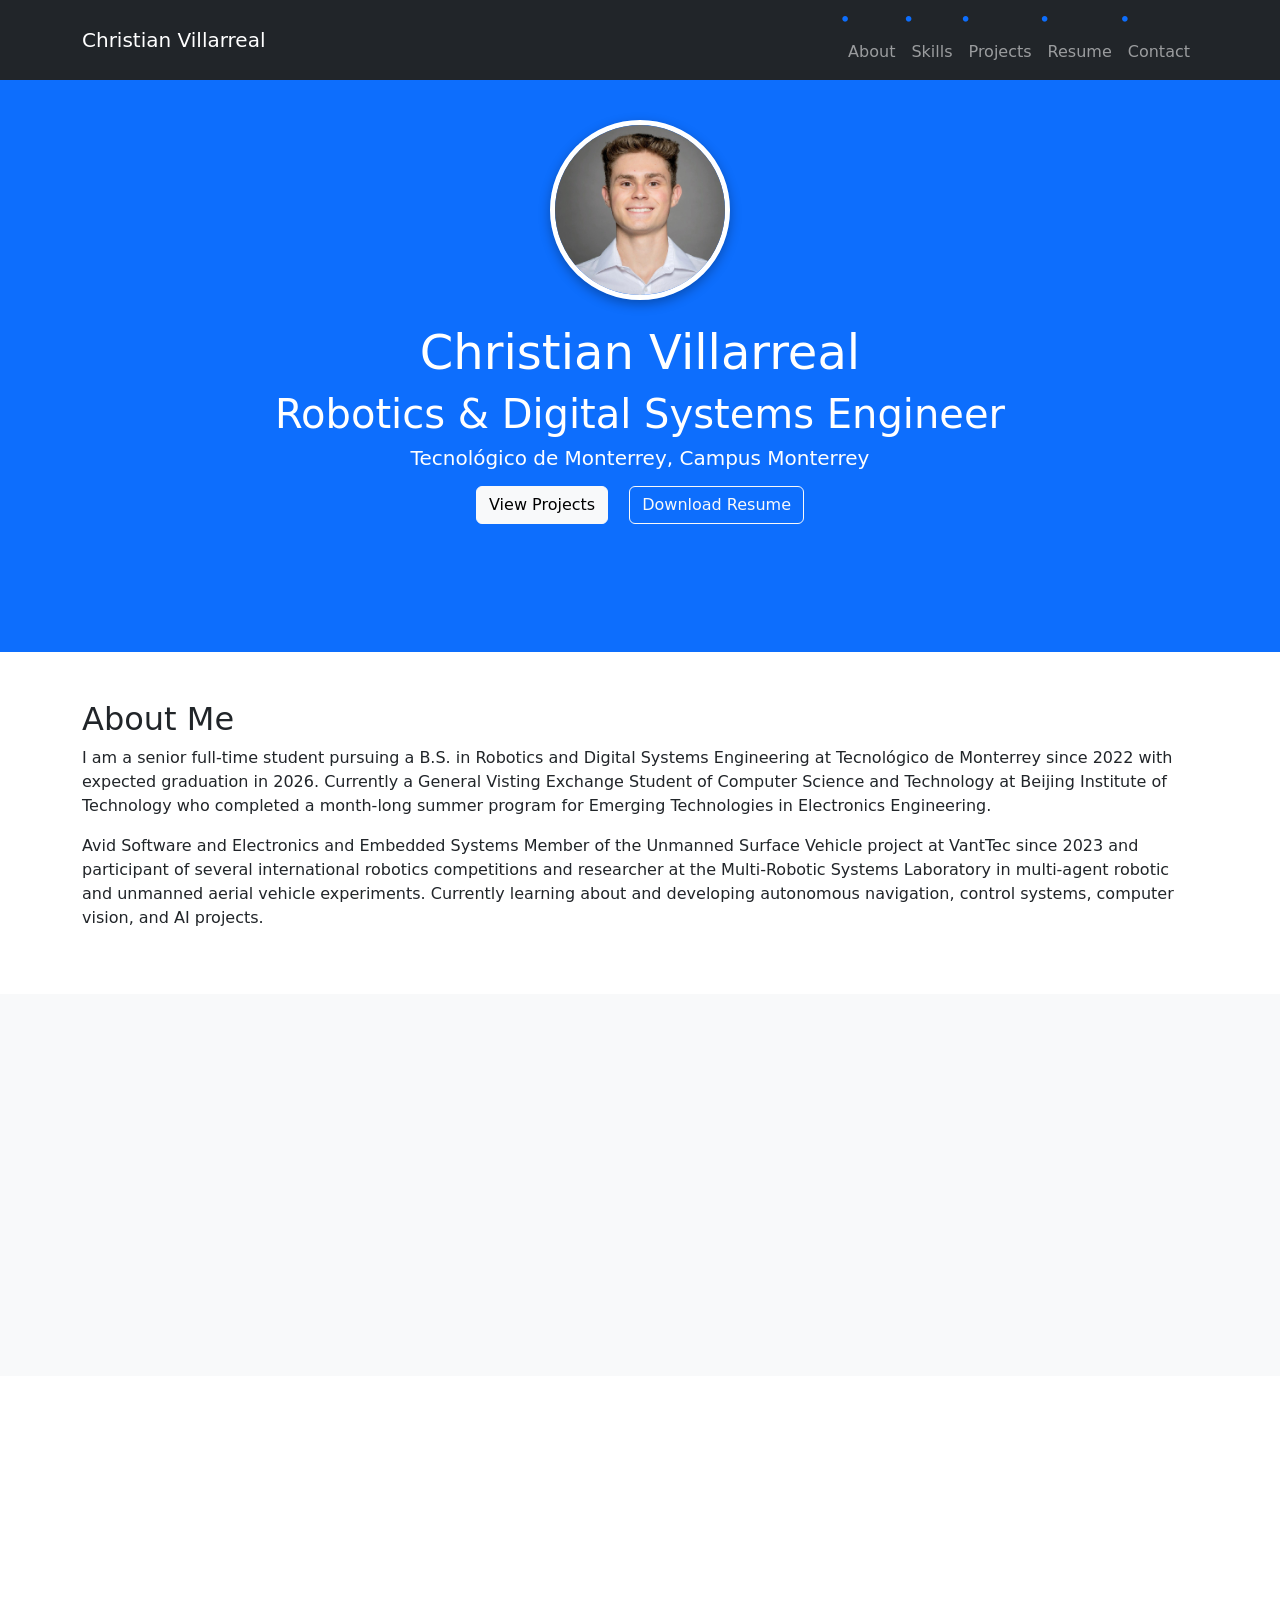
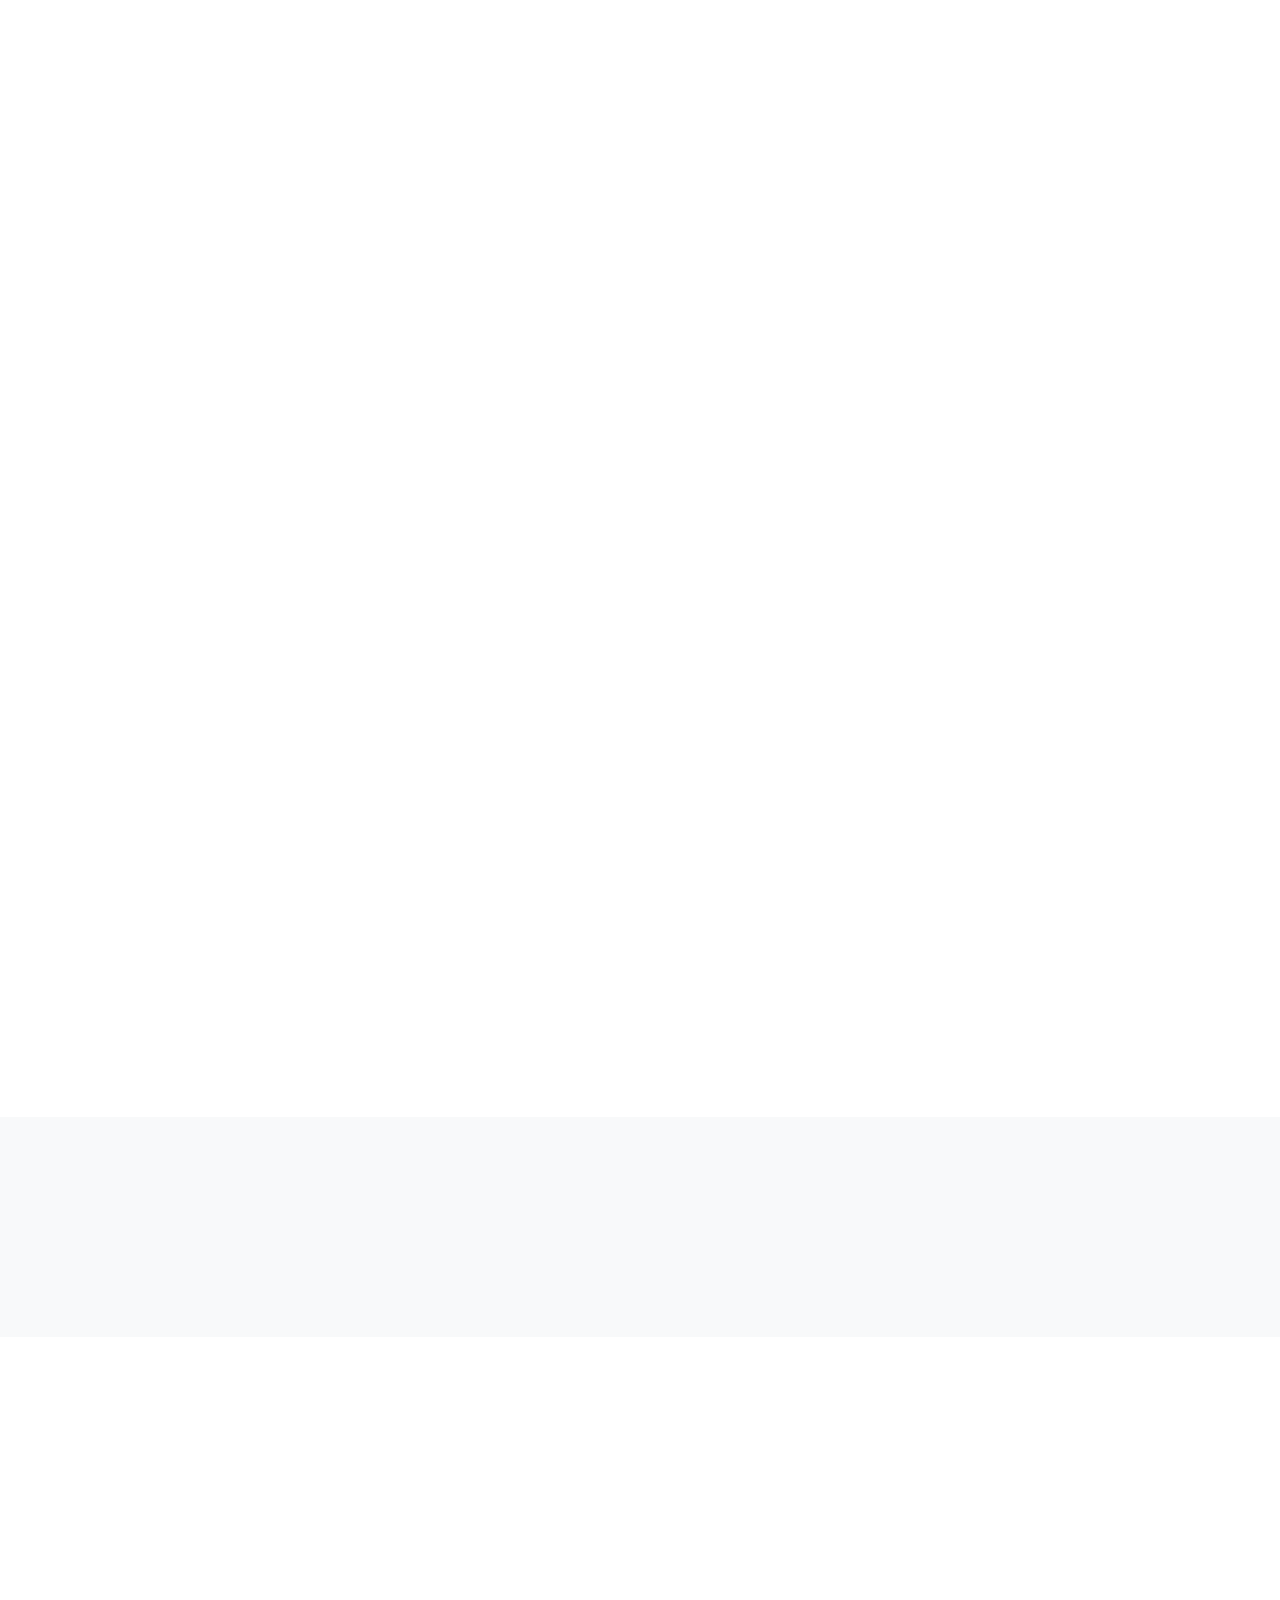
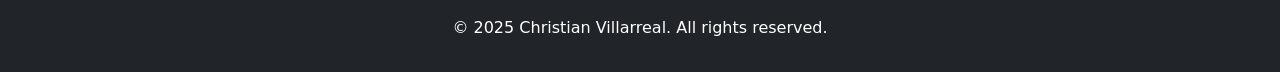
<file: index.html>
<!DOCTYPE html>
<html lang="en">
<head>
  <meta charset="UTF-8">
  <title>Christian Villarreal</title>
  <meta name="viewport" content="width=device-width, initial-scale=1">
  <link href="portfolio/assets/css/style.css" rel="stylesheet">
  <link href="https://cdn.jsdelivr.net/npm/bootstrap@5.3.3/dist/css/bootstrap.min.css" rel="stylesheet">
  <link href="https://unpkg.com/aos@next/dist/aos.css" rel="stylesheet">
</head>
<body>

<!-- Navigation -->
<nav class="navbar navbar-expand-lg navbar-dark bg-dark fixed-top">
  <div class="container">
    <a class="navbar-brand" href="#">Christian Villarreal</a>
    <button class="navbar-toggler" type="button" data-bs-toggle="collapse" data-bs-target="#navbarNav">
      <span class="navbar-toggler-icon"></span>
    </button>
    <div class="collapse navbar-collapse" id="navbarNav">
      <ul class="navbar-nav ms-auto">
        <li class="nav-item"><a class="nav-link" href="#about">About</a></li>
        <li class="nav-item"><a class="nav-link" href="#skills">Skills</a></li>
        <li class="nav-item"><a class="nav-link" href="#projects">Projects</a></li>
        <li class="nav-item"><a class="nav-link" href="#resume">Resume</a></li>
        <li class="nav-item"><a class="nav-link" href="#contact">Contact</a></li>
      </ul>
    </div>
  </div>
</nav>

<!-- Hero Section -->
<header class="hero bg-primary text-white text-center">
  <div class="container" data-aos="fade-up">
    <img src="portfolio/assets/images/profile.jpeg" alt="Profile picture of Christian Villarreal" class="profile-img mb-4">
    <h1 class="display-1">Christian Villarreal</h1>
    <h2 class="display-6">Robotics & Digital Systems Engineer</h2>
    <h2 class="lead">Tecnológico de Monterrey, Campus Monterrey</h2>
    <a href="#projects" class="btn btn-light m-2">View Projects</a>
    <a href="ChristianVillarreal_CV_2025_ENG.pdf" class="btn btn-outline-light m-2">Download Resume</a>
  </div>
</header>

<!-- About Section -->
<section id="about" class="py-5">
  <div class="container" data-aos="fade-up">
    <h2>About Me</h2>
    <p> I am a senior full-time student pursuing a B.S. in Robotics and Digital Systems Engineering at Tecnológico de Monterrey 
    since 2022 with expected graduation in 2026. Currently a General Visting Exchange Student of Computer Science and Technology 
    at Beijing Institute of Technology who completed a month-long summer program for Emerging Technologies in Electronics Engineering.</p>
    <p>Avid Software and Electronics and Embedded Systems Member of the 
    Unmanned Surface Vehicle project at VantTec since 2023 and participant of several international robotics competitions and researcher at the Multi-Robotic Systems Laboratory in multi-agent 
    robotic and unmanned aerial vehicle experiments. Currently learning about and developing autonomous navigation, control systems, computer vision, and AI projects.</p>
  </div>
</section>

<!-- Skills Section -->
<section id="skills" class="bg-light py-5">
  <div class="container" data-aos="fade-up">
    <h2>Skills</h2>
    <ul>
      <h5>Programming:</h5>
      <li>Python, C++, C, C#, MATLAB, VHDL, Verilog, Assembly, Javascript, Dart</li>
      <h5>Frameworks & Tools:</h5>
      <li>ROS2, Simulink, KiCad, EasyEDA, Linux, PyTorch, TensorFlow, Docker, OpenCV, , Github, Open3D, Processing IDE</li>
      <h5>Simulation:</h5>
      <li>CoppeliaSim, Gazebo, MuJoCo, CoppeliaSim, LTSpice, Unity</li>
      <h5>Embedded Systems:</h5>
      <li>NVIDIA Jetson, STM32, Raspberry Pi, Arduino, FPGA</li>
    </ul>
  </div>
</section>

<!-- Projects Section -->
<section id="projects" class="py-5">
  <div class="container" data-aos="fade-up">
    <h2>Projects</h2>

      <div class="row mb-5">

      <div class="col-md-6 mb-4">
        <h4>Autonomous Navigation System with Vision, Machine Learning and Control</h4>
        <div class="slideshow">
          <a href="https://youtu.be/jrpz46wu-WU?si=tNr0iUarCpuMibK7">
            <img src="portfolio/assets/images/autonomousNavSystem.png" class="project-media active">
            <img src="portfolio/assets/images/autonomousNavSystemObjectives.png" class="project-media">
            <img src="portfolio/assets/images/autonomousNavSystemPhysicalAndElectronicDesign.png" class="project-media">
            <img src="portfolio/assets/images/autonomousNavSystemSoftwareArchitecture.png" class="project-media">
          </a>
        </div>
        <p>Final project of the "Intelligent Robotics" undergraduate course where Closed-Loop PID and Image-Based Visual Servoing (IBVS) Control, Deep Learning, Classical Computer Vision, 
        and Embedded Systems learnings are applied to a differential-drive robot named PuzzleBot provided by <a href="https://manchester-robotics.com/">Manchester Robotics Ltd.</a> capable of 
        navigating autonomously in a structured environment. This was made possible by the guidance and teachings of professors <a href="https://research.tec.mx/vivo-tec/display/PID_479719">Dr. Luis Alberto Muñoz Ubando</a>, 
        <a href="https://www.linkedin.com/in/mario-gmo-mtz-gro/?originalSubdomain=fr">Mario Guillermo Martínez Guerrero</a>, and <a href="https://research.tec.mx/vivo-tec/display/PID_491289">Arturo Eduardo Cerón López</a>.</p>
        <p>🎯 Key features:</p>
        <ul>
          <li>Line tracking with homography & Bird’s Eye View (BEV) transformation, powered by CLAHE, filtering, and morphological operations.</li>
          <li>Traffic light & sign detection with YOLOv10 + TensorRT at >100 FPS on Jetson Nano, fine-tuned for robust performance.</li>
          <li>Intersection handling via classical vision, Finite State Machine (FSM), and dynamic waypoint generation.</li>
          <li>Hybrid architecture: Jetson Nano (ROS 2 + high-level control) + ESP32 Hackerboard (microROS + low-level control).</li>
          <li>Modular ROS 2 implementation in Python/C++, with real-time visualization in RViz & OpenCV.</li>
        </ul>

      <p>🎥 Demo highlights:</p>
      <ul>
        <li>Robot’s physical & electronic design.</li>
        <li>Distributed system architecture.</li>
        <li>Full autonomous run: line following, sign recognition, traffic light handling.</li>
        <li>Real-time visualization tools.</li>
      </ul>
        <a href="https://github.com/MSR325/MSRpuzzlebot_control.git" class="btn btn-sm btn-primary">View on GitHub</a>
      </div>
      
            <div class="col-md-6 mb-4 border-start">
        <h4>VantTec Unmanned Surface Vehicle (USV)</h4>
        <div class="slideshow">
          <a href="https://www.youtube.com/watch?v=3zR33yOc7Bs">
            <img src="portfolio/assets/images/RoboBoat2025VantTecTeamBoat.jpeg" class="project-media active">
            <img src="portfolio/assets/images/RoboBoat2025VantTecTeam.jpeg" class="project-media">
            <img src="portfolio/assets/images/RoboBoat2025.jpeg" class="project-media">
            <img src="portfolio/assets/images/VTECSIV.jpeg" class="project-media">
            <img src="portfolio/assets/images/VTECSIVPresentation.jpeg" class="project-media">
            <img src="portfolio/assets/images/VantTecUSVTeam.jpeg" class="project-media">
            <img src="portfolio/assets/images/VantTecRoboBoat2024.jpeg" class="project-media">
            <img src="portfolio/assets/images/RB24.jpeg" class="project-media">
            <img src="portfolio/assets/images/VantTecSprint5.jpeg" class="project-media">
          </a>
        </div>
        <p>The Unmanned Surface Vehicle (USV) consists of an autonomous boat project carried out within the student group <a href="https://www.vanttec.com/">VantTec</a> team.</p>
        <ul>
          <li>The USV project has the purpose of meeting all the challenges of the annual RoboBoat competitions organized by RoboNation.</li>
          <li>It seeks to integrate control systems, mission solutions, autonomous navigation, and object recognition.</li>
          <li>The project has assisted the team in publishing scientific research papers on topics related to control, 3D vision, and obstacle detection.</li> 
          <li>It has been focused on innovation and social, economic, and environmental well-being through the AWAS project: Autonomous Water Management System.</li>
        </ul>
        <p>This project has received multiple awards which are listed below:</p>
          <ul>
            <li>Received <a href="https://www.youtube.com/watch?v=NR3n0af8PSg">Special Persistence Award</a> of $250 from <a href="https://robonation.org/">RoboNation</a> for our outstanding participation as finalists in the RoboBoat 2024 competition with our 
              V-TEC-S-III unmanned surface vehicle project.</li>
            <li>Top 3 Finalist in Launch Category of <a href="https://live.tec.mx/videos/finalxignuxchallenge2024">XIGNUX Challenge 2024</a> for data-driven project "Autonomous Water Administration System" involving an autonomous unmanned surface vehicle with sensors for water-body monitoring in Mexico.</li>
            <li>2nd Place at products or services for technology-based entrepreneurship category for "Autonomus Water Administration System" project at the 24th Expo Ingenierías event held by Tecnológico de Monterrey.</li>
            <li>3rd place at social impact category for "Autonomous Water Administration System" project at the 25th Expo Ingenierías event held by Tecnológico de Monterrey.</li>
          </ul>
        <a href="https://github.com/vanttec/vanttec_usv.git" class="btn btn-sm btn-primary">View on GitHub</a>
      </div>

    </div>

    <div class="row mb-5">

      <div class="col-md-6 mb-4">
        <h4>Multi-Robot Control and State Monitoring for Swarm Experiments</h4>
        <div class="slideshow">
          <a href="https://drive.google.com/file/d/1Nj-LX1kKAyhdQDGv3B8w3NR5hBn0K0Qn/view?usp=sharing">
            <img src="portfolio/assets/images/multiRobotControlSwarmExperiment1.jpeg" class="project-media active">
            <img src="portfolio/assets/images/multiRobotControlSwarmExperiment2.jpeg" class="project-media">
            <img src="portfolio/assets/images/multiRobotControlSwarmExperiment3.jpeg" class="project-media">
          </a>
        </div>
        <p>Project developed with the guidance and assistance of professor in control systems <a href="https://research.tec.mx/vivo-tec/display/PID_177546">Dr. Luis Guerrero Bonilla</a> at the 
          <a href="https://tecscience.tec.mx/en/tech/robotics-laboratory/">Multi-Robotic Systems Laboratory (MRSL)</a> at the Tecnológico de Monterrey campus from the city of Monterrey. implements a MATLAB-based interface for automatic discovery, connection, and control of multiple mobile robots 
          (Puzzlebots) in a ROS2 environment. It connects to Vicon motion capture topics for real-time position feedback, establishes ROS2 publishers for wheel velocity commands, and 
          organizes all communication into a MATLAB object for streamlined multi-robot operation.</p>
        <p>🎯 Key features:</p>
        <ul>
          <li>Vicon topics associated with PuzzleBots are scanned for real message traffic while preventing wasted connections to inactive topics and subscribers and publishers are dynamically 
          created to receive Vicon-based pose data and send wheel velocity commands.</li>
          <li>Any number of PuzzleBots are supported with the required communication channels, operating within a specified DDS Domain ID.</li>
          <li>This experiment tested the ability of PuzzleBots to autonomously reach an initial position and perform for a defined number of iterations navigation within a circle gradient.</li>
          <li>The use cases of this experiment include the control of a fleet of differential drive robots in formation or distributed tasks, navigation testing leveraging precise motion capture 
          for closed-loop control experiments, and a robust base for implementing localization, path planning, and control algorithms.</li>
        </ul>

        <a href="https://drive.google.com/file/d/1Nj-LX1kKAyhdQDGv3B8w3NR5hBn0K0Qn/view?usp=sharing" class="btn btn-sm btn-primary">View Demonstration Video</a>
      </div>

      <div class="col-md-6 mb-4 border-start">
        <h4>Visual Tracking Surveillance of Land Mobile Robots by Unmanned Aerial Vehicle</h4>
        <div class="slideshow">
          <a href="https://youtu.be/-qD8aGkvTdU?si=2-cTGjXG_uDlvVOv">
            <img src="portfolio/assets/images/visualTrackingSurveillanceDrone.jpeg" class="project-media active">
            <img src="portfolio/assets/images/visualTrackingSurveillanceDroneScreen.jpeg" class="project-media">
            <img src="portfolio/assets/images/visualTrackingSurveillanceDroneExperiment.jpeg" class="project-media">
          </a>
        </div>
        <p>Final project of the "Unmanned Aerial Vehicles" module of the "Intelligent Robotics" course taught by engineer in communications, electrical engineering and control systems 
          <a href="https://research.tec.mx/vivo-tec/display/PID_292306">Dr. Herman Castañeda</a>. It consisted of the a DJI RoboMaster TT unmanned aerial vehicle with Image-Based Visual Dynamic Servoing capabilities in order to patrol and monitor 
          the activity of a differential drive robot. This was performed at the <a href="https://tecscience.tec.mx/en/tech/robotics-laboratory/">Multi-Robotic Systems Laboratory</a>.</p>
        <ul>
          <li>The differential drive robot called Puzzlebot, whose trajectory is independent of any eternal robot. In theory, the robot can perform any trajectory.</li>
          <li>The DJI RoboMaster TT unmanned aerial vehicle will implement robot monitoring actions through its lower camera using the Visual Tracking technique.</li> 
          <li>The drone will begin taking off before the Puzzlebot moves to center itself on it. As the robot moves, the drone uses OpenCV detection for ArUco markers to find the marker in its video stream. 
            It also uses PD controllers to adjust the drone's position: one for left/right movement based on the marker's position on the x-axis and the other for forward/backward movement based on the marker's 
            position on the y-axis. It also maintains altitude with simple height control, keeps the height within a tolerance range of ±10 cm, and manages the loss of marker detection when hovering.</li> 
          <li>The execution flow is as follows: Initializes the connection of the drone, the camera, and the Puzzlebot to begin its trajectory. The drone takes off and climbs to the target altitude. 
            It enters the control loop to track markers. Finally, when the drone runs out of flight time or is interrupted by the user, it must land.</li>
        </ul>
        <a href="https://github.com/richy-gs/TE3001B_ws/tree/main" class="btn btn-sm btn-primary">View on GitHub</a>
      </div>

    </div>

    <div class="row mb-5">

      <div class="col-md-6 mb-4">
        <h4>Dexterous Manipulation of 9 D.O.F Robotic Hand</h4>
        <div class="slideshow">
          <a href="https://youtu.be/xguSSPaRahc?si=GPkyJPqxkQNMMWMv">
            <img src="portfolio/assets/images/fixedPointRollingSliding.png" class="project-media active">
            <img src="portfolio/assets/images/fixedPointRollingSliding1.png" class="project-media">
            <img src="portfolio/assets/images/fixedPointRollingSliding2.png" class="project-media">
          </a>
        </div>
        <p>Final project of the Kinematics module for dexterous manipulation in a three-fingered robotic hand with 9 D.O.F.</p>
        <ul>
          <li>Applies the Fixed-Point Rolling-Sliding motion planning algorithm for dexterous manipulation in a three-fingered robotic hand with three degrees of freedom each.</li>
          <li>The algorithm considers kinematic constraints, grip stability, and compliant movements, enabling precise object manipulation.</li>
          <li>The implementation included mathematical analysis, the definition of kinematic equations, the simulation of the 9 D.O.F hand, validation done with examples, and an analysis of future improvements for performance optimization.</li>
          <li>The results demonstrate the viability of the algorithm, suggesting improvements for future applications in advanced robotics.</li>
        </ul>
        <p>To learn more about the Fixed-Point Rolling-Sliding Algorithm implemented in this project, check out the following resource: <a href="https://ieeexplore.ieee.org/document/525326">https://ieeexplore.ieee.org/document/525326</a></p>
        <a href="https://github.com/richy-gs/TE3001B_ws/blob/main/src/Week5/retoFinal/finalProject.java" class="btn btn-sm btn-primary">View on GitHub</a>
      </div>

      <div class="col-md-6 mb-4 border-start">
        <h4>PID DC Motor Control with ROS2 and Micro-ROS</h4>
        <div class="slideshow">
          <a href="https://youtu.be/J7guC097kAk?si=VqbC4QT6imFDmymp">
            <img src="portfolio/assets/images/dcMotorPidControl.png" class="project-media active">
            <img src="portfolio/assets/images/dcMotorPidControl1.png" class="project-media">
            <img src="portfolio/assets/images/dcMotorPidControl2.png" class="project-media">
          </a>
        </div>
        <p>Main project for the undergraduate course "Robotics Fundamentals" which 
          applies Digital Control System Design, ROS2 Interfacing, micro-ROS, and 
          Experimental Mathematical Model Coefficients Determination and Controller 
          Performance Validation. This project was made in collaboration with <a href="https://manchester-robotics.com/">Manchester Robotics Ltd.</a>
          as a training partner. The project aimed to precisely control the velocity of a DC motor.</p>
        <ul>
          <li>A PID controller was implemented within the ROS2 and micro-ROS robotics frameworks that simplify robotic application development bridged with embedded and deep-embedded robot components.</li>
          <li>The system receives via a ROS2 topic a variable reference angular velocity value generated by a setpoint node which represents the desired angular velocity.</li>
          <li>A motor control node uses this data to generate a control signal based on the encoder information to determine the current angular velocity value.</li>
        </ul>
        <a href="https://github.com/richy-gs/TE3001B_ws/tree/main" class="btn btn-sm btn-primary">View on GitHub</a>
      </div>

    </div>
  
     <div class="row mb-5">

      <div class="col-md-6 mb-4">
        <h4>Prototype Tractor Dual-Mode Waypoint Navigation System</h4>
    <iframe
      src="portfolio/assets/images/John Deere Tractor Advance Embedded Systems Challenge.pdf"
      width="100%"
      height="480px"
      style="border: none;"></iframe>
        <div class="slideshow">
            <img src="portfolio/assets/images/johnDeereTractorInternalNavigationMode.gif" class="project-media active">
            <img src="portfolio/assets/images/johnDeereTractorExternalNavigationMode.gif" class="project-media">
            <img src="portfolio/assets/images/johnDeereTractorPCB3DView.gif" class="project-media">
            <img src="portfolio\assets\images\johnDeereTractorDrivingPCBLayout.gif" class="project-media">
            <img src="portfolio/assets/images/johnDeereTractorPrototype.jpeg" class="project-media">
        </div>
        <p>Main project of the undergraduate course "Design of Advanced Embedded Systems" 
          which implements Design and Analysis of Algorithms, Digital Signal Processing, 
          Shared-Memory Architecture, and Communication Interfaces. This project was made 
          in collaboration with John Deere as a training partner. This was also made possible by the guidance and teachings of professors <a href="https://research.tec.mx/vivo-tec/display/PID_631">Dr. Alfonso Ávila Ortega</a> and
        <a href="https://research.tec.mx/vivo-tec/display/PID_130030">Raúl Peña Ortega</a>.</p>
        <ul>
          <li>The project consists of a dual-mode waypoint navigation system.</li>
          <li>In internal mode, the system utilizes encoder-based odometry and IMU 
            orientation for waypoint following. Raw counts measured from wheel-mounted 
            encoders, pre-processed by an Arduino Nano, and transmitted to the main MCU 
            via CAN for distance conversion and pose data obtained from an MPU6050 IMU are fused.</li>
          <li>In external mode, it interfaces with John Deere's GPS for marker position-based navigation.</li>
          <li>The results demonstrate the viability of the algorithm, suggesting improvements for future applications 
            in advanced robotics.</li>
          <li>The system involves a tricycle-style vehicle representative of a John Deere tractor prototype. It employs a 
            NUCLEO-H745ZI-Q STM32 development board to execute motion control with synchronized front steering and differential 
            rear drive.</li>
          <li>A shield-style PCB board was also designed to interface with the STM32 board to integrate various components and 
            connection interfaces required for the tractor navigation system.</li>
        </ul>
        <a href="https://github.com/CEJ2-Robotics" class="btn btn-sm btn-primary">View on GitHub</a>
      </div>

      <div class="col-md-6 mb-4 border-start">
        <h4>Automatic Analog and Digital Control Loops in a Dynamic Process</h4>
        <a href="https://youtu.be/D7xXYQPuH7U?si=hng_I_XU04dpZf-X">
          <img src="portfolio/assets/images/analogMotorController.jpeg" class="project-media">
        </a>
        <p>This project applied Classic/Modern Control Theory, Temporal Analysis, 
          Computerized Control, and System Identification to regulate a DC motor's 
          shaft position using an Analog PID Controller.</p>
        <ul>
          <li>The Analog PID Controller was implemented with operational amplifiers, resistors, capacitors, and potentiometers for tuning.</li>
          <li>An AS5600 magnetic encoder was incorporated to provide angular feedback via a 3D-printed setup.</li>
          <li>The circuit consisted of three phases: A subtractor that calculated the error, a PID for proportional, integral, and derivative value summation, and an inverter.</li>
          <li>A motor control node uses this data to generate a control signal based on the encoder information to determine the current angular velocity value.</li>
          <li>The controller was tuned manually via potentiometers and its performance was evaluated with an oscilloscope.</li>
        </ul>
        <a href="https://youtu.be/Ek2tQYjlYt8?si=GLUgRfZ6bOQfeMzO">
          <img src="portfolio/assets/images/digitalMotorController.jpeg" class="project-media">
        </a>
        <p>This project applied Classic/Modern Control Theory, Temporal Analysis, 
          Computerized Control, and System Identification to regulate a DC motor's 
          shaft position using a Digital PID Controller.</p>
        <ul>
          <li>The Analog PID Controller was implemented with operational amplifiers, resistors, capacitors, and potentiometers for tuning.</li>
          <li>As software, MATLAB (System Identification, PID Tuner, Simulink), STM32Cube IDE, Arduino IDE, and Excel were used. </li>
          <li> The motor system was identified via pseudo-random PWM inputs from Arduino that generated motor response data, System Identification 
            analyzed CSV logs of total angle, velocity, and time to derive a 97.87% accurate transfer function, and PID Tuner optimized parameters for 
            faster, and more precise digital control.</li>
        </ul>
        <a href="https://github.com/saucesaft/discrete_motor_pid" class="btn btn-sm btn-primary">View on GitHub</a>
      </div>

    </div>

    <div class="row mb-5">

      <div class="col-md-6 mb-4">
        <h4>John Deere Tractor Automatic Transmission Controller Prototype</h4>
        <a href="https://youtu.be/WkgfOnD-oJ0?si=icYrofkuNr4aAWwo">
          <img src="portfolio/assets/images/johnDeereAutomaticTransmissionController.png" class="project-media">
        </a>
        <p>Main project for the undergraduate course "System Design on Chip" which applies STM32 Microcontrollers, 
          Raspberry Pi Microprocessors, Computational Organization, Embedded Linux, and Real-Time Operating System (RTOS). 
          This project was made in collaboration with John Deere as a training partner.</p>
        <ul>
          <li>The project aimed to simulate the automatic transmission controller of a driving John Deere tractor by integrating 
            STM32 and Raspberry Pi into a prototype.</li>
          <li>An STM32 NUCLEO-F103RB microcontroller processed in a rate-monotonic scheduling (RMS) priority algorithm motor revolutions 
            per minute and agricultural tractor velocity, marching and acceleration data to visualize in an LCD 16x2 screen and transfer to a 
            Raspberry Pi 3 via UART in a Python developed graphical interface to show historical data. </li>
          <li>A potentiometer was used to manipulate the simulated tractor's acceleration and a matrix keypad to control braking and traction direction. </li>
          <li>The data is then transmitted to an LCD screen and to an interface made in Python inside the Raspberry Pi via UART. </li>
          <li>The program was divided into tasks whose required execution times were measured and priorities were determined based on their importance.</li>
        </ul>
        <a href="https://github.com/saucesaft/tractor_sim.git" class="btn btn-sm btn-primary">View on GitHub</a>
      </div>

      <div class="col-md-6 mb-4 border-start">
        <h4>John Deere Tractor Driving Simulator</h4>
        <a href="https://youtu.be/mbay6qXMXhs?si=vGuOuHAf8_tWUOJ3">
          <img src="portfolio/assets/images/johnDeereTractorDrivingSimulator.jpeg" class="project-media">
        </a>
        <p>Main project of the undergraduate course "Design with Programmable Logic" which 
          implemented Unity Game Development, VHDL Programming, the Quartus Prime Intel software, 
          State Machines, Field-Programmable Gate Arrays (FPGAs), and Soft-Core Processors. 
          This project was made in collaboration with John Deere as a training partner.</p>
        <ul>
          <li>This project consists of a John Deere Tractor Driving Simulator developed with the Unity 
            game engine included with vehicle control via a Terasic DE10-Lite FPGA board programmed with 
            Quartus Prime software in VHDL. </li>
          <li>The design of a user interface composed of a configurable logic device, the Field Programmable Gate Array, 
            provided two useful tools and a unique enriching experience for the creation of prototypes necessary to validate 
            ideas, concepts, and solutions to real world problems.</li>
          <li> The DE10-Lite FPGA Board was fundamental in our project and facilitated the creation of electronic device prototypes 
            with embedded systems in an efficient and economic form. </li>
            <li>FPGAs allow for configuration and re-configuration of hardware according to the specified needs of the project.</li>
          <li>The FPGA board contained an accelerometer that was used for steering control, switches for gear selection, 
            and buttons for throttle and brake. </li>
          <li>This information registered by the board is sent via TTL/USB to the Unity developed game simulation running on a desktop computer.</li>
          <li>When a crop is picked up, a life is lost by colliding into an obstacle, or the time is run out, this data is sent through the same channel 
            to reflect the changes in a 7-segment display on the board. Finally, a Gumnut soft-core processor was used to interact with all interfaces 
            via Gumnut Assembly (Gasm).</li>
        </ul>
        <a href="https://github.com/christianrvillarrealt/John-Deere-Tractor-Driving-Simulator.git" class="btn btn-sm btn-primary">View on GitHub</a>
      </div>

    </div>

        <div class="row mb-5">

      <div class="col-md-6 mb-4">
        <h4>Signal Conditioning System and Analog Filters for Sensor Applications</h4>
        <div class="slideshow">
            <img src="portfolio/assets/images/signalConditioningSystem.jpg" class="project-media active">
            <img src="portfolio/assets/images/signalConditioningSystem30HzSimulation.png" class="project-media">
            <img src="portfolio/assets/images/signalConditioningSystem50HzSimulation.png" class="project-media">
            <img src="portfolio\assets\images/signalConditioningSystem350HzSimulation.png" class="project-media">
            <img src="portfolio/assets/images/signalConditioningSystemDesignPg1.png" class="project-media">
            <img src="portfolio/assets/images/signalConditioningSystemDesignPg2.png" class="project-media">
        </div>
        <p>Main project for the undergraduate course "Design of Electronic Circuits" under the guidance of the associated director of mechatronics and biomedical engineering 
          at Tecnológico de Monterrey <a href="https://research.tec.mx/vivo-tec/display/PID_1598">Dr. José Isabel Gómez-Quiñones</a> and electronics and communications engineer 
          <a href="https://research.tec.mx/vivo-tec/display/PID_1113">Dr. Rodolfo Anaya-Zamora</a>, which applies Circuit Design, 
          Electronic Circuit Simulators like LTSpice to evaluate circuit models and designs, Analog Signal Processing, and Embedded Prototyiping to implement an electronic 
          circuit prototype with expected characteristics and functionalities of the objective application. </p>
        <ul>
          <li>I designed and simulated a signal conditioning system in LTSpice and the real world. A voltage-to-voltage converter using two op-amps, resistors, and power supplies to 
            linearize the non-linear output of an MQ-135 gas sensor was built. </li>
          <li>This sensor was connected to an Arduino UNO microcontroller to record min/max values when exposed to alcohol. </li>
          <li>Then, a 2nd-order Butterworth low-pass active filter was designed and validated through LTSpice before physical implementation to process the sensor signal, mapping the output voltage to a 0-100 scale for accurate readings. </li>
          <li> Finally, the system once built was tested with input frequencies of 50 Hz, 30 Hz, and 350 Hz, successfully filtering out the 350 Hz and beyond noise.</li>
          <li>Furthermore, I designed and simulated two different filters. First, a 3rd-order Butterworth high-pass filter in LTSpice at two different cutoff frequencies: 500 Hz and 15 kHz. Second, I developed a Chebyshev filter with 
            specified parameters: Passband ripple (in dB), stopband attenuation, and cutoff frequencies for passband and stopband.</li>
        </ul>
      </div>

      <div class="col-md-6 mb-4">
        <h4>AquaNet IoT System for Pet Fish Care</h4>
        <a href="https://drive.google.com/file/d/18hMJa_fMgRWp2sHZKzxe6mJStUvRCfrK/view?usp=sharing">
          <img src="portfolio/assets/images/aquaNet.png" class="project-media">
        </a>
        <p>Main project for the undergraduate course "Internet of Things Implementation" and was selected among many 
          others to be presented in the Expo Ingenierías 2023 event held in Tecnológico de Monterrey in the city of Monterrey, Mexico.</p>
        <ul>
          <li>Fish care requires constant attention from pet fish owners: Monitoring pH levels, lighting, and food, among other things, are all aspects 
            that owners must manage. It can be challenging or even stressful for some. </li>
          <li>An STM32 NUCLEO-F103RB microcontroller processed in a rate-monotonic scheduling (RMS) priority algorithm motor revolutions 
            per minute and agricultural tractor velocity, marching and acceleration data to visualize in an LCD 16x2 screen and transfer to a 
            Raspberry Pi 3 via UART in a Python developed graphical interface to show historical data. </li>
          <li>Issues such as constant owner intervention and the complexity of temperature, pH, and feeding regulations are part of the lives of fish owners.</li>
          <li>AquaNet is a comprehensive system designed to regulate and maintain optimal environmental conditions in pet fish aquariums.</li>
          <li>This system uses NodeMCU using C++ for sensor and actuator activation, React and Vite for a web application and an SQL database to record and visualize 
            sensor and actuator data in real time, and Postman API for building and using APIs to communicate both instruments.</li>
          <li>Our project was praised by our hardware and software professors Claudia M. Solís Garza and Yesenia Sarahi Rivera Leyva as the best in the group, with highlights 
            including the LED lights, 3D-printed containers, and the overall successful execution of a challenging water-related model.</li>
          <li>The functional website and prepared presentation were noted as strong points and our team work was reflected in the high-quality result.</li>
        </ul>
        <a href="https://github.com/christianrvillarrealt/AquaNet" class="btn btn-sm btn-primary">View on GitHub</a>
      </div>

    </div>

    <div class="row mb-5">

      <div class="col-md-6 mb-4">
        <h4>RoBorregos Candidates 2022 Tournament Robot</h4>
        <div class="slideshow">
            <img src="portfolio/assets/images/RoBorregosCandidates2022.jpeg" class="project-media active">
            <img src="portfolio/assets/images/RoBorregosCandidates2022Robot.jpeg" class="project-media">
            <img src="portfolio/assets/images/RoBorregosCandidates2022Development.jpeg" class="project-media">
            <img src="portfolio\assets\images/RoBorregosTournamentTrack.jpeg" class="project-media">
        </div>
        <p>This tournament had the objective to find outstanding students to join the RoBorregos robotics team based on their performance in solving the 
          challenge, share robotics knowledge within the community, and achieve both personal and professional growth for the applicants.</p>
        <ul>
          <li> Zone A had the objective of finding the end of the maze by passing through as many colored squares as possible and correctly identifying whether they are blue, red, 
            or green through displays, sounds, movements or any other means. </li>
          <li>An STM32 NUCLEO-F103RB microcontroller processed in a rate-monotonic scheduling (RMS) priority algorithm motor revolutions 
            per minute and agricultural tractor velocity, marching and acceleration data to visualize in an LCD 16x2 screen and transfer to a 
            Raspberry Pi 3 via UART in a Python developed graphical interface to show historical data. </li>
          <li>Zone B consisted of classifying an object based on its color by moving it to an unloading zone corresponding to its color. </li>
          <li>Zone C required detecting an infrared ball while avoiding crossing white lines to reach it.</li>
          <li>The final zone, the Ramp, required the robot to climb the ramp and completely position itself on the upper platform.</li>
        </ul>
      </div>

      <div class="col-md-6 mb-4 border-start">
        <h4>BlackBox Digital Wallet | Financial Access Security Device in the Metaverse</h4>
        <div class="slideshow">
          <a href="https://www.figma.com/proto/0JottI0Lla2iPF93TuCgta/prototipo?page-id=0%3A1&node-id=1-27&viewport=932%2C352%2C0.46&scaling=scale-down&starting-point-node-id=1%3A27">
            <img src="portfolio/assets/images/blackBox.jpeg" class="project-media active">
            <img src="portfolio/assets/images/BlackBoxTeam.jpg" class="project-media">
            <img src="portfolio/assets/images/BlackBoxTeamAward.jpg" class="project-media">
          </a>
        </div>
        <p>According to UpCity, as of 2022, only 50% of business owners and tech experts have a cybersecurity 
          plan in place, with just 43% feeling prepared for a cyberattack. Meanwhile, cybercrime has cost U.S. businesses over $6.9 trillion. 
          This growing threat puts both businesses and consumers at risk, as cybercriminals exploit personal data, hijack digital resources, 
          and deceive victims.</p>
        <ul>
          <li>During the HackMTY 2022 hackathon hosted at the Tecnológico de Monterrey university in Monterrey, Mexico, insurance firm Chubb 
            challenged participants to develop a solution to secure Metaverse users' financial assets. </li>
          <li>We designed BlackBox, a secure digital wallet that protects private keys and enables wireless authentication for services within the Metaverse. 
            After 24 hours of development, BlackBox was recognized as the best solution for Chubb's challenge, earning 1st place.</li>
        </ul>
        <a href="https://github.com/saucesaft/blackbox-server.git" class="btn btn-sm btn-primary">View on GitHub BlackBox Server</a>
        <a href="https://github.com/saucesaft/blackbox-app.git" class="btn btn-sm btn-primary">View on GitHub BlackBox App</a>
      </div>

    </div>

  </div>
</section>

<!-- Resume Section -->
<section id="resume" class="bg-light py-5">
  <div class="container" data-aos="fade-up">
    <h2>Resume</h2>
    <p>Download my latest CV for more details about my education, experience, and technical skills.</p>
    <a href="ChristianVillarreal_CV_2025_ENG.pdf" class="btn btn-primary">Download Resume in English</a>
    <a href="ChristianVillarreal_CV_2025_ESP.pdf" class="btn btn-primary">Download Resume in Spanish</a>
  </div>
</section>

<!-- Contact Section -->
<section id="contact" class="py-5">
  <div class="container" data-aos="fade-up">
    <h2>Contact</h2>
    <p>Email: <a href="mailto:christianvillarrealt@outlook.com">christianvillarrealt@outlook.com</a></p>
    <p>GitHub: <a href="https://github.com/christianrvillarrealt" target="_blank">github.com/christianrvillarrealt</a></p>
    <p>LinkedIn: <a href="www.linkedin.com/in/christianrvillarrealt" target="_blank">linkedin.com/in/christianrvillarrealt</a></p>
  </div>
</section>

<!-- Footer -->
<footer class="bg-dark text-white text-center py-3">
  <p>&copy; 2025 Christian Villarreal. All rights reserved.</p>
</footer>

<!-- Scripts -->
<script src="https://cdn.jsdelivr.net/npm/bootstrap@5.3.3/dist/js/bootstrap.bundle.min.js"></script>
<script src="https://unpkg.com/aos@next/dist/aos.js"></script>
<script>
  AOS.init();
</script>
<script>
  document.querySelectorAll(".slideshow").forEach(slideshow => {
    let slides = slideshow.querySelectorAll("img");
    let index = 0;

    setInterval(() => {
      slides[index].classList.remove("active");
      index = (index + 1) % slides.length;
      slides[index].classList.add("active");
    }, 3000); // change every 3 seconds
  });
</script>
</body>
</html>
</file>
<file: portfolio/assets/css/style.css>
.hero {
  padding: 120px 0;
}

.hero h1 {
  font-size: 3rem;
}

.hero p {
  font-size: 1.3rem;
}

section {
  padding: 60px 0;
}

ul {
  list-style: none;
  padding: 0;
}

ul li::before {
  content: "• ";
  color: #0d6efd;
  font-weight: bold;
}

.profile-img {
  width: 180px;
  height: 180px;
  object-fit: cover;
  border-radius: 50%;
  border: 5px solid #fff;
  box-shadow: 0 4px 12px rgba(0, 0, 0, 0.3);
}

.project-media {
  width: 100%;
  max-width: 640px;
  height: 360px;
  object-fit: cover;
  border-radius: 12px;
  margin-bottom: 1rem;
  box-shadow: 0 4px 16px rgba(0,0,0,0.2);
}

.project-card {
  position: relative;
  overflow: hidden;
  border-radius: 8px;
}

.project-card a {
  display: block;
  position: relative;
}

.project-hover {
  position: absolute;
  top: 0;
  left: 0;
  width: 100%;
  height: 100%;
  background: rgba(0, 0, 0, 0.45);
  color: #fff;
  display: flex;
  align-items: center;
  justify-content: center;
  opacity: 0;
  transition: opacity 0.3s ease;
  font-size: 1.5rem;
  font-weight: bold;
  text-transform: uppercase;
}

.project-card:hover .project-hover {
  opacity: 1;
}

.project-media {
  width: 100%;
  height: auto;
  display: block;
  object-fit: cover;
}

.slideshow img {
  display: none;
  width: 100%;
  height: auto;
}

.slideshow img.active {
  display: block;
}
</file>
